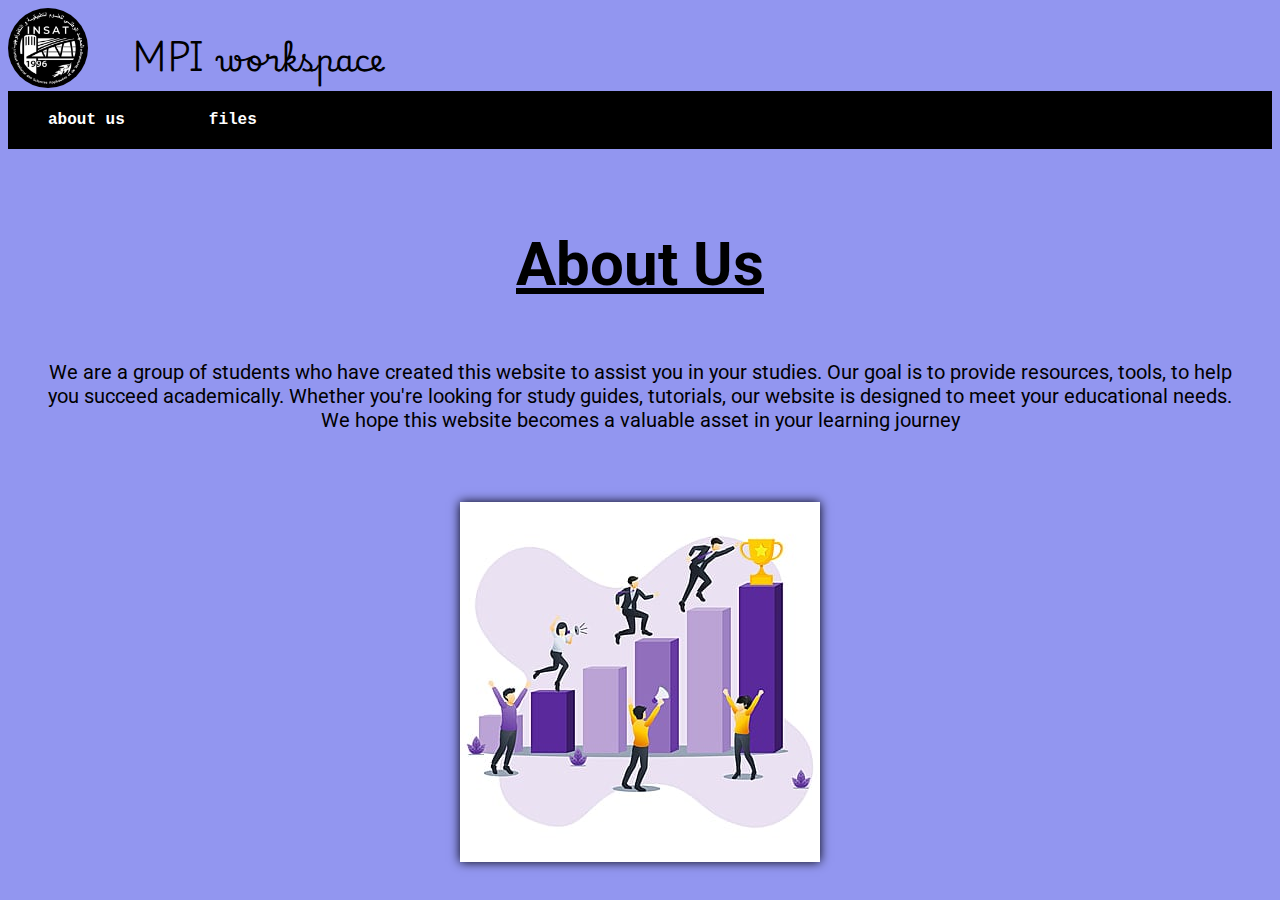
<file: index.html>
<!DOCTYPE html>
<html>
    <head>
        <title>MPI webpage</title>
        <link rel="stylesheet" href="about_us.css">
        <link rel="preconnect" href="https://fonts.googleapis.com">
<link rel="preconnect" href="https://fonts.gstatic.com" crossorigin>
<link href="https://fonts.googleapis.com/css2?family=Roboto:ital,wght@0,100;0,300;0,400;0,500;0,700;0,900;1,100;1,300;1,400;1,500;1,700;1,900&display=swap" rel="stylesheet">
<link rel="preconnect" href="https://fonts.googleapis.com">
<link rel="preconnect" href="https://fonts.gstatic.com" crossorigin>
<link href="https://fonts.googleapis.com/css2?family=Playwrite+PL:wght@100..400&display=swap" rel="stylesheet">
<link rel="preconnect" href="https://fonts.googleapis.com">
<link rel="preconnect" href="https://fonts.gstatic.com" crossorigin>
<link href="https://fonts.googleapis.com/css2?family=Playwrite+ES:wght@100..400&display=swap" rel="stylesheet">
    </head>
    <body>
      <div>
        <div class="logo_image">
            <a href=https://l.facebook.com/l.php?u=https%3A%2F%2Finsatpress.tn%2F2024%2F06%2F12%2Flinsat-en-deuil-hommage-a-samir-hamza%2F%3Ffbclid%3DIwZXh0bgNhZW0CMTEAAR3G6k-KMPGsiXS-FG1VjnnV1ULH9AaEk7z-H2p8RRMQkShg88LvWAmhamM_aem_ZmFrZWR1bW15MTZieXRlcw&h=AT2uNF1amEJhuo1DYAyaGsQ_p6Srd2v6kmgqgGgUQH5wLW4Whh8fp0rDRyNIe7kZGF3S4keM5JLy20FidjN27bc_KkMovJQU6wtK2uLWiRSnsaZpaHvGxSV2IGuL3eapMl1c&__tn__=%2CmH-R&c[0]=[base64] target="_blank"><img src="Insat_logo.jpg" class="Insat_logo"></a>
        </div>
        <div class="name">
          MPI&ensp;workspace
        </div>
    </div>
      <div class="menu_bar">
        <a href="index.html"><button class="about_us_button">about us</button></a>
       <a href="files.html" ><button class="all_files_button">files</button></a>
      </div>
   <div>
    <p class="about">About Us</p>
      <p class="about_text">We are a group of students who have created this website
         to assist you in your studies. Our goal is to provide resources, tools, to help you succeed academically. Whether you're looking for study guides, tutorials, our website is designed to meet your educational needs. We hope this website becomes a valuable asset in your learning journey</p>
        </div>
        <div class="img_container">
          <img src="success.jpg" class="img">
        </div>
    </body>
</html>
</file>
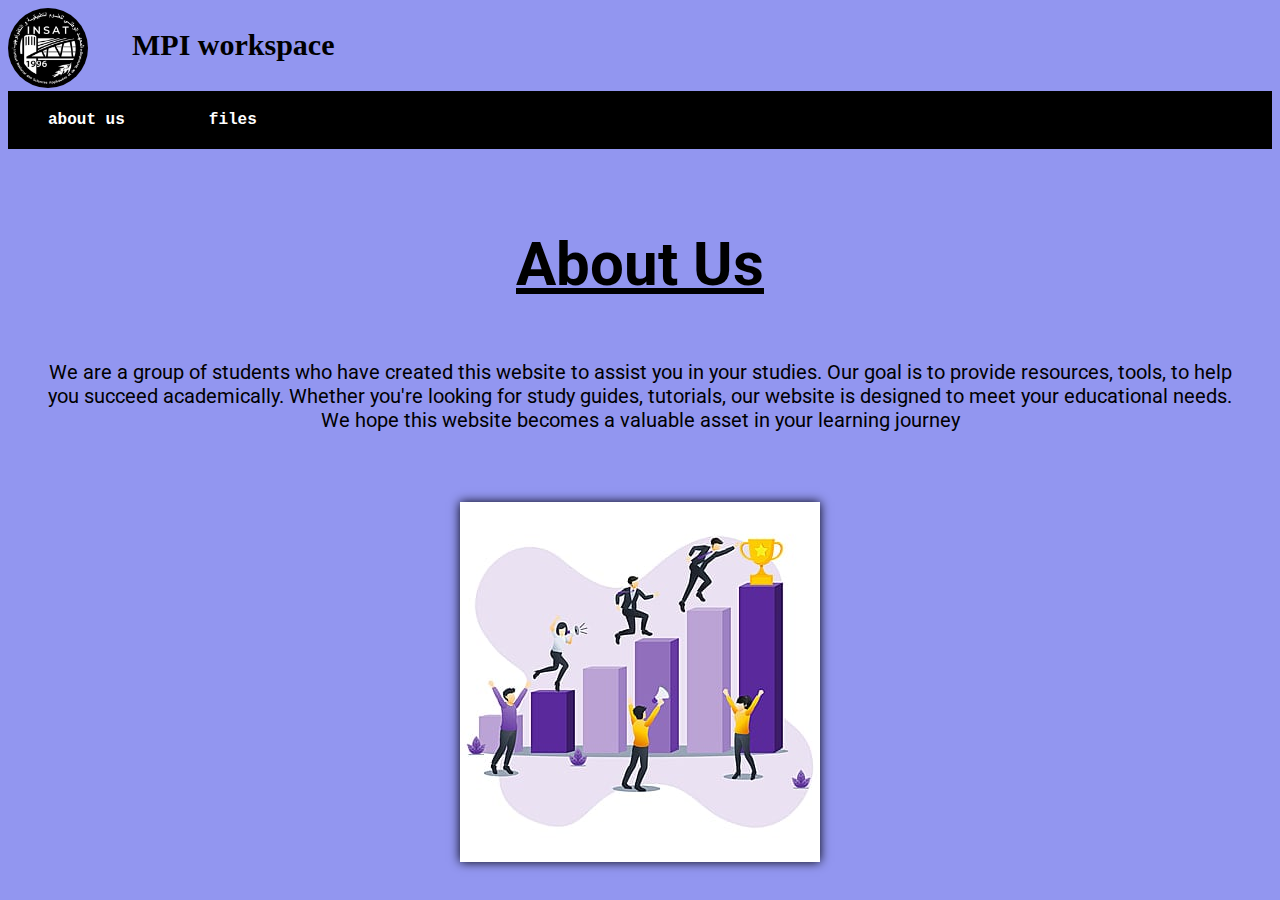
<file: about_us.html>
<!DOCTYPE html>
<html>
    <head>
        <title>MPI webpage</title>
        <link rel="stylesheet" href="about_us.css">
        <link rel="preconnect" href="https://fonts.googleapis.com">
<link rel="preconnect" href="https://fonts.gstatic.com" crossorigin>
<link href="https://fonts.googleapis.com/css2?family=Roboto:ital,wght@0,100;0,300;0,400;0,500;0,700;0,900;1,100;1,300;1,400;1,500;1,700;1,900&display=swap" rel="stylesheet">
<link rel="preconnect" href="https://fonts.googleapis.com">
<link rel="preconnect" href="https://fonts.gstatic.com" crossorigin>
<link href="https://fonts.googleapis.com/css2?family=Playwrite+PL:wght@100..400&display=swap" rel="stylesheet">

    </head>
    <body>
      <div>
        <div class="logo_image">
            <a href=https://l.facebook.com/l.php?u=https%3A%2F%2Finsatpress.tn%2F2024%2F06%2F12%2Flinsat-en-deuil-hommage-a-samir-hamza%2F%3Ffbclid%3DIwZXh0bgNhZW0CMTEAAR3G6k-KMPGsiXS-FG1VjnnV1ULH9AaEk7z-H2p8RRMQkShg88LvWAmhamM_aem_ZmFrZWR1bW15MTZieXRlcw&h=AT2uNF1amEJhuo1DYAyaGsQ_p6Srd2v6kmgqgGgUQH5wLW4Whh8fp0rDRyNIe7kZGF3S4keM5JLy20FidjN27bc_KkMovJQU6wtK2uLWiRSnsaZpaHvGxSV2IGuL3eapMl1c&__tn__=%2CmH-R&c[0]=[base64] target="_blank"><img src="Insat_logo.jpg" class="Insat_logo"></a>
        </div>
        <div class="name">
          MPI workspace
        </div>
    </div>
      <div class="menu_bar">
        <a href="about_us.html"><button class="about_us_button">about us</button></a>
       <a href="files.html" ><button class="all_files_button">files</button></a>
      </div>
   <div>
    <p class="about">About Us</p>
      <p class="about_text">We are a group of students who have created this website
         to assist you in your studies. Our goal is to provide resources, tools, to help you succeed academically. Whether you're looking for study guides, tutorials, our website is designed to meet your educational needs. We hope this website becomes a valuable asset in your learning journey</p>
        </div>
        <div class="img_container">
          <img src="success.jpg" class="img">
        </div>
    </body>
</html>
</file>
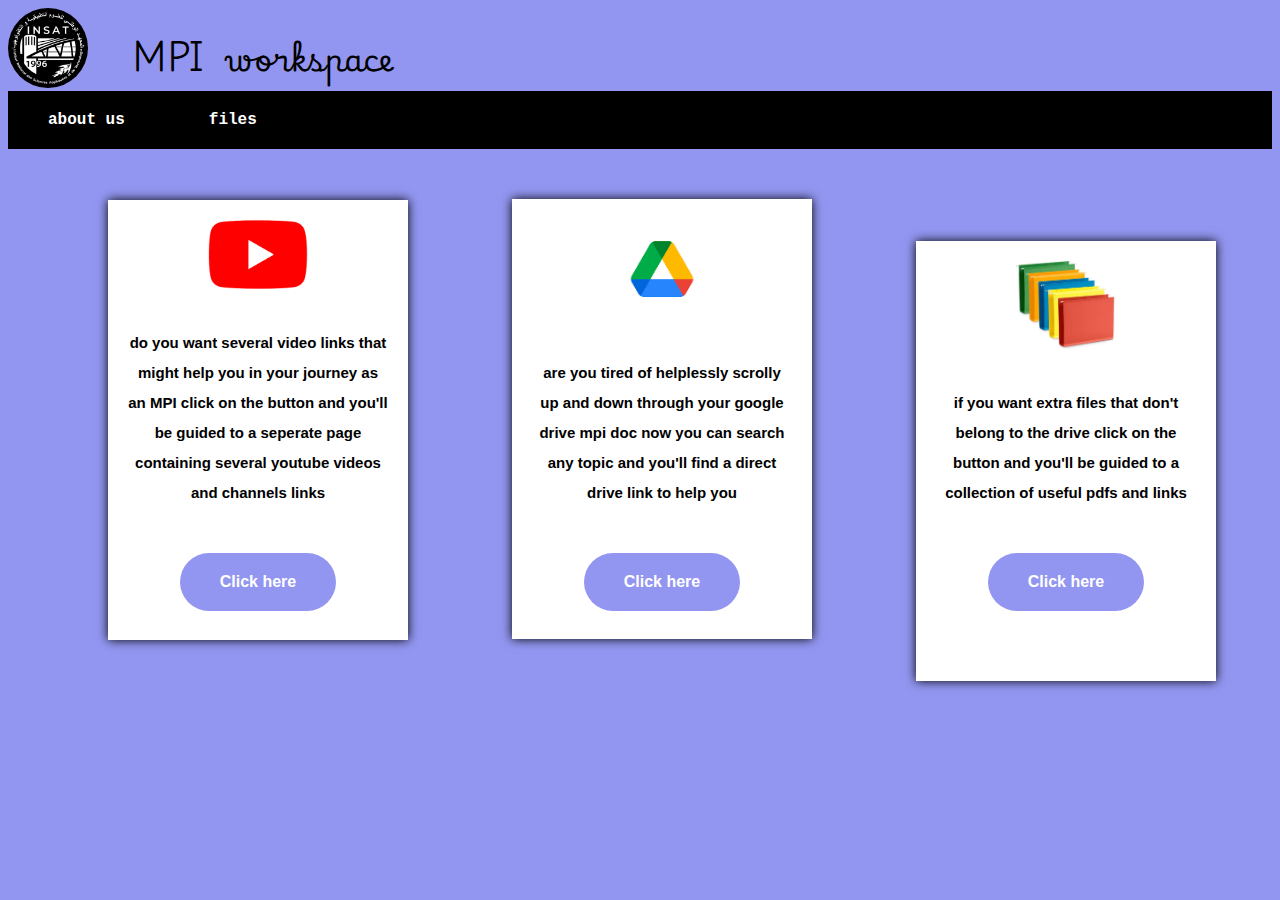
<file: files.html>
<!DOCTYPE html>
<html>
    <head>
        <title>MPI webpage</title>
        <link rel="stylesheet" href="files.css">
        <link rel="preconnect" href="https://fonts.googleapis.com">
<link rel="preconnect" href="https://fonts.gstatic.com" crossorigin>
<link href="https://fonts.googleapis.com/css2?family=Roboto:ital,wght@0,100;0,300;0,400;0,500;0,700;0,900;1,100;1,300;1,400;1,500;1,700;1,900&display=swap" rel="stylesheet">
<link rel="preconnect" href="https://fonts.googleapis.com">
<link rel="preconnect" href="https://fonts.gstatic.com" crossorigin>
<link href="https://fonts.googleapis.com/css2?family=Playwrite+PL:wght@100..400&display=swap" rel="stylesheet">
<link rel="preconnect" href="https://fonts.googleapis.com">
<link rel="preconnect" href="https://fonts.gstatic.com" crossorigin>
<link href="https://fonts.googleapis.com/css2?family=Playwrite+ES:wght@100..400&display=swap" rel="stylesheet">

    </head>
    <body>
      <div>
        <div class="logo_image">
            <img src="Insat_logo.jpg" class="Insat_logo">
        </div>
        <div class="name">
          MPI &ensp;workspace
        </div>
    </div>
      <div class="menu_bar">
        <a href="index.html"><button class="about_us_button">about us</button></a>
       <a href="files.html"><button class="all_files_button">files</button></a>
      </div>
      <div class="useful_videos">
        <img src="youtube.png" class="youtube_logo">
        <p class="youtube_des">do you want several video links that might help you in your journey as an MPI click on the button and you'll be guided to a seperate page containing several youtube videos and channels links</p>
        <a href="youtube_links.html"><button class="youtube_button">Click here</button>
        
      </div>
      <div class="drive">
        <img src="drive.png" class="youtube_logo">
        <p class="youtube_des">are you tired of helplessly scrolly up and down through your google drive mpi doc now you can search any topic and you'll find a direct drive link to help you</p>
        <a href="drive.html"><button class="youtube_button">Click here</button>
      </div>
      <div class="other_files">
        <img src="extra_files.jpg" class="youtube_logo">
        <p class="youtube_des">if you want extra files that don't belong to the drive click on the button and you'll be guided to a collection of useful pdfs and links</p>
        <a href="extra.html"><button class="youtube_button">Click here</button>
      </div>
    </body>
</html>
</file>
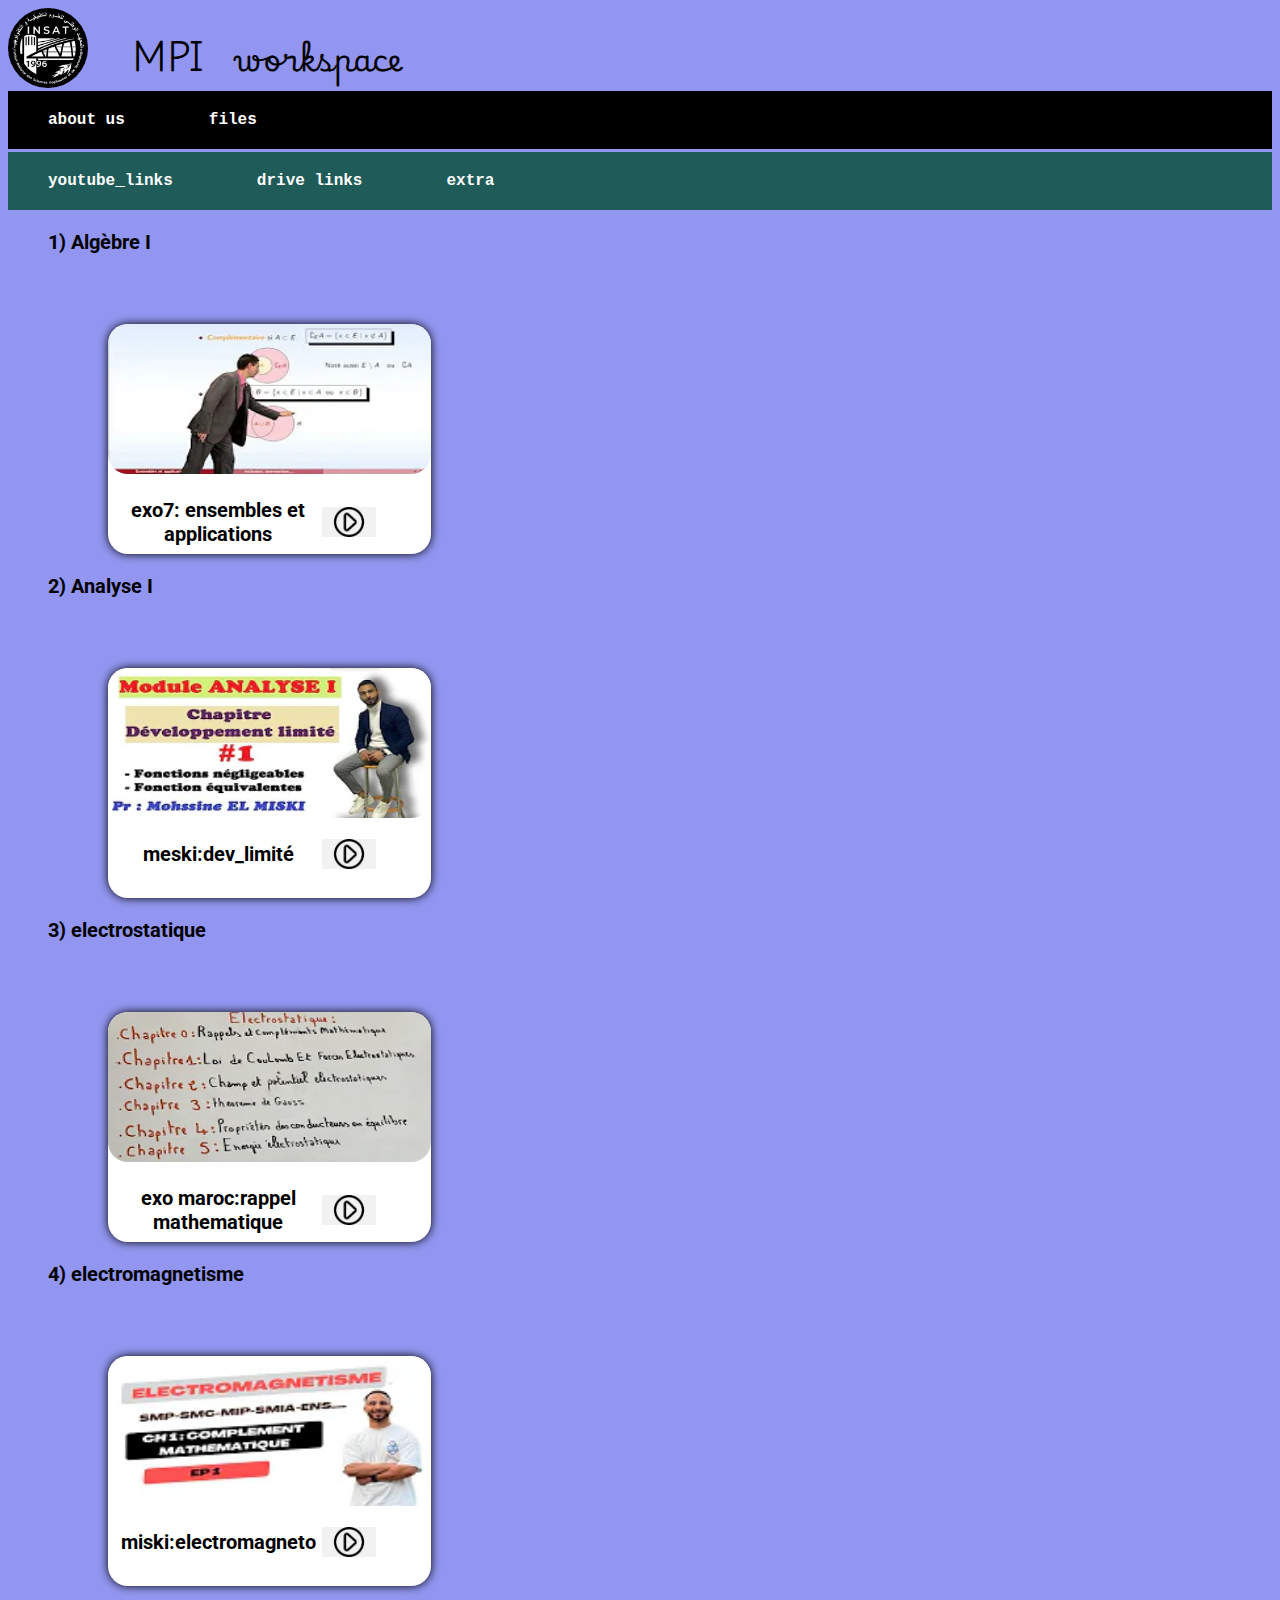
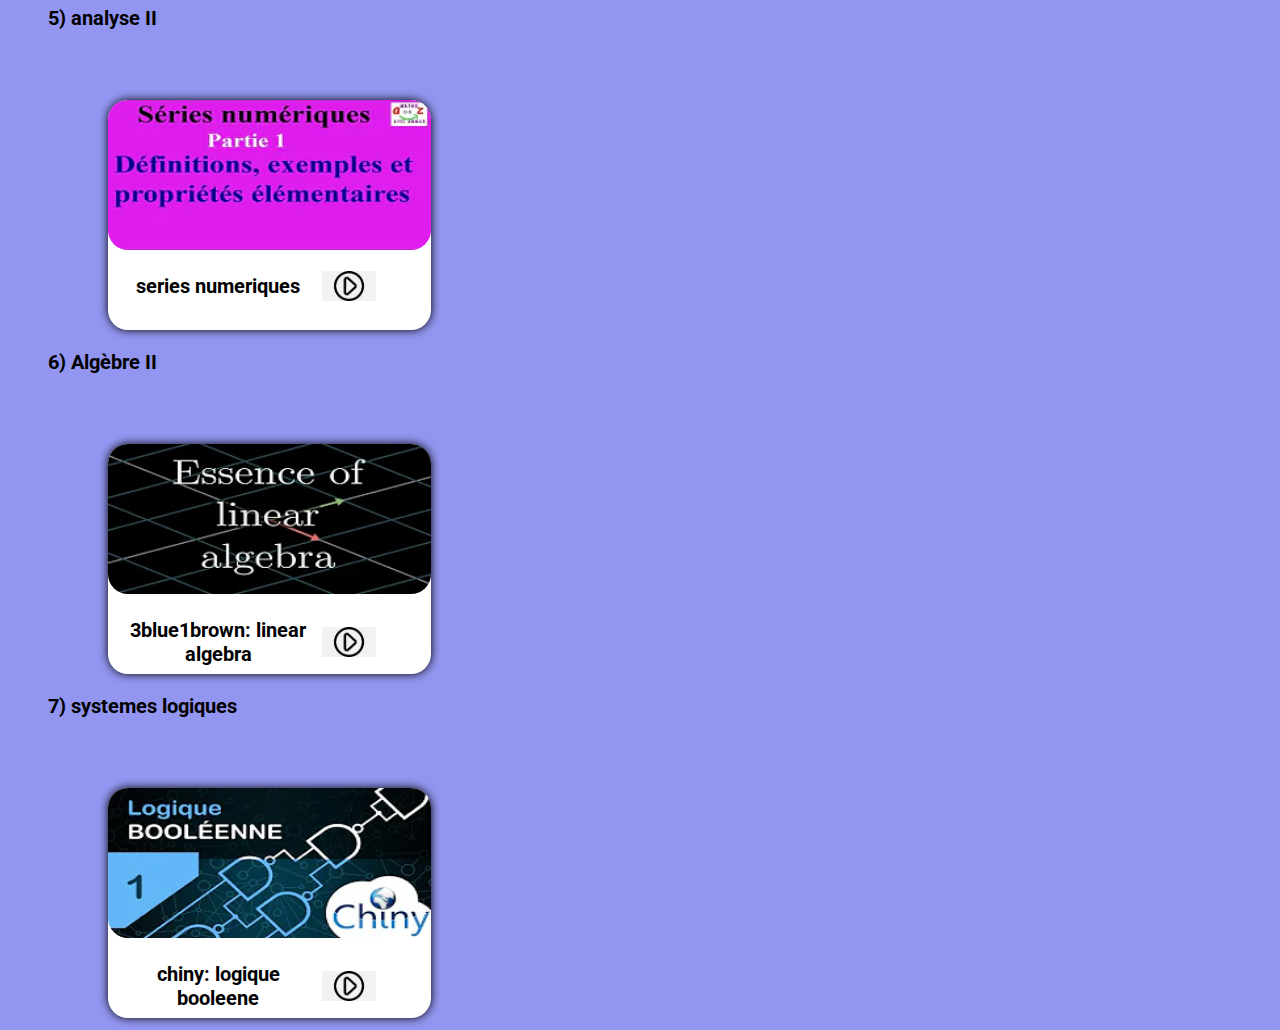
<file: youtube_links.html>
<!DOCTYPE html>
<html>
    <head>
        <title>MPI webpage</title>
        <link rel="stylesheet" href="youtube_links.css">
        <link rel="preconnect" href="https://fonts.googleapis.com">
<link rel="preconnect" href="https://fonts.gstatic.com" crossorigin>
<link href="https://fonts.googleapis.com/css2?family=Roboto:ital,wght@0,100;0,300;0,400;0,500;0,700;0,900;1,100;1,300;1,400;1,500;1,700;1,900&display=swap" rel="stylesheet">
<link rel="preconnect" href="https://fonts.googleapis.com">
<link rel="preconnect" href="https://fonts.gstatic.com" crossorigin>
<link href="https://fonts.googleapis.com/css2?family=Playwrite+PL:wght@100..400&display=swap" rel="stylesheet">
<link rel="preconnect" href="https://fonts.googleapis.com">
<link rel="preconnect" href="https://fonts.gstatic.com" crossorigin>
<link href="https://fonts.googleapis.com/css2?family=Playwrite+ES:wght@100..400&display=swap" rel="stylesheet">
    </head>
    <body>
      <div>
        <div class="logo_image">
            <a href=https://l.facebook.com/l.php?u=https%3A%2F%2Finsatpress.tn%2F2024%2F06%2F12%2Flinsat-en-deuil-hommage-a-samir-hamza%2F%3Ffbclid%3DIwZXh0bgNhZW0CMTEAAR3G6k-KMPGsiXS-FG1VjnnV1ULH9AaEk7z-H2p8RRMQkShg88LvWAmhamM_aem_ZmFrZWR1bW15MTZieXRlcw&h=AT2uNF1amEJhuo1DYAyaGsQ_p6Srd2v6kmgqgGgUQH5wLW4Whh8fp0rDRyNIe7kZGF3S4keM5JLy20FidjN27bc_KkMovJQU6wtK2uLWiRSnsaZpaHvGxSV2IGuL3eapMl1c&__tn__=%2CmH-R&c[0]=[base64] target="_blank"><img src="Insat_logo.jpg" class="Insat_logo"></a>
        </div>
        <div class="name">
          MPI &ensp; workspace
        </div>
    </div>
      <div class="menu_bar">
        <a href="index.html"><button class="about_us_button">about us</button></a>
       <a href="files.html" ><button class="all_files_button">files</button></a>
      </div>
    </div>
    <div class="sub_menu_bar">
      <a href="youtube_links.html"><button class="sub_buttons">youtube_links</button></a>
      <a href="drive.html" ><button class="sub_buttons">drive links</button></a>
     <a href="extra.html" ><button class="sub_buttons">extra</button></a>
    </div>
    <div>
        <p class="title">1&#x29 Algèbre I</p>
        <div class="youtube_video">
            <img src="exo7_ensembles.webp" class="youtube_img">
            <div>
            <p class="youtube_title">exo7: ensembles et applications</p>
            <a href="https://www.youtube.com/watch?v=bPT6-g3B5wQ&list=PL6690366268FBF2C0" target="_blank"><img src="resume.png" class="click"></a>
            </div>
        </div>
    </div>
    <div>
        <p class="title">2&#x29 Analyse I</p>
        <div class="youtube_video">
            <img src="meski_anal.webp" class="youtube_img">
            <div>
            <p class="youtube_title">meski:dev_limité</p>
            <a href="https://www.youtube.com/playlist?list=PLkpUyH10WPwVMWVWWIgzrTexLIyICT12x" target="_blank"><img src="resume.png" class="click"></a>
            </div>
        </div>
    </div>
    <div>
        <p class="title">3&#x29 electrostatique</p>
        <div class="youtube_video">
            <img src="exo_maroc.webp" class="youtube_img">
            <div>
            <p class="youtube_title">exo maroc:rappel mathematique</p>
            <a href="https://www.youtube.com/playlist?list=PLVNLDmkJxFFQQXbOzoGcFFFAFERB7oAxk" target="_blank"><img src="resume.png" class="click"></a>
            </div>
        </div>
    </div>
    <div>
        <p class="title">4&#x29 electromagnetisme</p>
        <div class="youtube_video">
            <img src="meski.webp" class="youtube_img">
            <div>
            <p class="youtube_title">miski:electromagneto</p>
            <a href="https://www.youtube.com/watch?v=UtU-BQc3hZE&list=PL9niwmraVUM6EqMuVv_Wpjf8QGRD6YRxU" target="_blank"><img src="resume.png" class="click"></a>
            </div>
        </div>
    </div>
    <div>
        <p class="title">5&#x29 analyse II</p>
        <div class="youtube_video">
            <img src="maths_amar.webp" class="youtube_img">
            <div>
            <p class="youtube_title">series numeriques</p>
            <a href="https://www.youtube.com/playlist?list=PL41mTH4teJHKxsKOv0AgEhHz6I_eLNMq7" target="_blank"><img src="resume.png" class="click"></a>
            </div>
        </div>
    </div>
    <div>
        <p class="title">6&#x29 Algèbre II</p>
        <div class="youtube_video">
            <img src="3blue_linear.webp" class="youtube_img">
            <div>
            <p class="youtube_title">3blue1brown: linear algebra</p>
            <a href="https://www.youtube.com/playlist?list=PL0-GT3co4r2y2YErbmuJw2L5tW4Ew2O5B" target="_blank"><img src="resume.png" class="click"></a>
            </div>
        </div>
    </div>
    <div>
        <p class="title">7&#x29 systemes logiques</p>
        <div class="youtube_video">
            <img src="systemes chiny.webp" class="youtube_img">
            <div>
            <p class="youtube_title">chiny: logique booleene </p>
            <a href="https://www.youtube.com/playlist?list=PL2aehqZh72LvM6VRvik9Pb-oCngTsB800" target="_blank"><img src="resume.png" class="click"></a>
            </div>
        </div>
    </div>

    </body>
</html>
</file>
<file: about_us.css>
body{
    background-color: #9296F0;
}
a:link { 
    text-decoration: none;
    color:white; 
  } 
  a:visited { 
    text-decoration: none;
    color:white;  
  } 
  a:hover { 
    text-decoration: none; 
    color:white; 
  } 
  a:active { 
    text-decoration: none; 
    color:white; 
  }
.menu_bar{
    background-color: black;
    margin-top: 3px;
    border: none;


}
.about_us_button , .all_files_button{
    background-color: black;
    border:none;
    color: white;
    font-size: medium;
    padding-top: 20px;
    padding-bottom: 20px;
    padding-left: 40px;
    padding-right: 40px;
    font-family: 'Courier New', Courier, monospace;
    font-weight: bold;
    vertical-align: middle;
    cursor: pointer;
    transition: opacity 0.1s;
    
}
.all_files_button:hover,.about_us_button:hover{
background-color: rgb(20, 20, 20);
opacity: 0.7;
}
.all_files_button:active,.about_us_button:active{
    background-color: rgb(109, 109, 109);
}
.logo_image{
    display: inline-block;
    vertical-align: middle;
    margin-right: 20px;
}
.name{
    display: inline-block;
    vertical-align: middle;
    padding-right: 20px;
    padding-left: 20px;
    font-family: "Playwrite ES", cursive;
    font-size: 30px;
    font-weight: bold;
    vertical-align: top;
    color: rgb(0, 0, 0);
    font-size: 100;
    padding-left: 20px;
    padding-top: 20px;
    padding-right: 20px;
    
}
.Insat_logo{
    height: 80px;
    border-radius: 80px;
    display: inline-block;
    vertical-align: top;
}
.about{
    text-align: center;
    font-family: "Roboto", sans-serif;
    font-size: 60px;
    font-weight: bolder;
    color: rgb(0, 0, 0);
    padding-top: 20px;
    text-decoration: underline;

}
.about_text{
    text-align: center;
    font-family: "Roboto", sans-serif;
    font-size: 20px;
    font-weight: normal;
    color: rgb(0, 0, 0);
    padding-left: 40px;
    padding-right: 40px;

}
.img_container{
    text-align: center;
    padding-top: 50px;
}
.img{
    box-shadow: 0px 0px 10px  rgb(0, 0, 10);
}
</file>
<file: files.css>
body{
    background-color: #9296F0;
}
a:link { 
    text-decoration: none;
    color:white; 
  } 
  a:visited { 
    text-decoration: none;
    color:white;  
  } 
  a:hover { 
    text-decoration: none; 
    color:white; 
  } 
  a:active { 
    text-decoration: none; 
    color:white; 
  }
.menu_bar{
    background-color: black;
    margin-top: 3px;
    border: none;


}
.about_us_button , .all_files_button{
    background-color: black;
    border:none;
    color: white;
    font-size: medium;
    padding-top: 20px;
    padding-bottom: 20px;
    padding-left: 40px;
    padding-right: 40px;
    font-family: 'Courier New', Courier, monospace;
    font-weight: bold;
    vertical-align: middle;
    cursor: pointer;
    transition: opacity 0.1s;
    
}
.all_files_button:hover,.about_us_button:hover{
background-color: rgb(20, 20, 20);
opacity: 0.7;
}
.all_files_button:active,.about_us_button:active{
    background-color: rgb(109, 109, 109);
}
.logo_image{
    display: inline-block;
    vertical-align: middle;
    margin-right: 20px;
}
.name{
    display: inline-block;
    vertical-align: middle;
    padding-right: 20px;
    padding-left: 20px;
    font-family: "Playwrite ES", cursive;
    font-size: 30px;
    font-weight: bold;
    vertical-align: top;
    color: rgb(0, 0, 0);
    font-size: 100;
    padding-left: 20px;
    padding-top: 20px;
    padding-right: 20px;
    
}
.Insat_logo{
    height: 80px;
    border-radius: 80px;
    display: inline-block;
    vertical-align: top;
}
.useful_videos,.drive,.other_files{
    display: inline-block;
    margin-top: 50px;
    padding-top: 20px;
    padding-bottom: 20px;
 width: 300px;
 height: 400px;
    margin-left:100px ;
    text-align: center;
    background-color: white;
    box-shadow: 0px 0px 10px rgb(0, 0, 0);
}
.youtube_logo{
   width: 100px;
}
.youtube_des{
    display: inline-block;
    padding-right: 20px;
    padding-left: 20px;
    font-size: 15px;
    font-family: arial;
    line-height: 30px;
    font-weight: bold;
    vertical-align: top;
    color: rgb(0, 0, 0);
    font-size: 100;
    padding-left: 20px;
    padding-top: 20px;
    padding-right: 20px;
    padding-bottom: 30px;
}
.youtube_button{
    background-color: #9296F0;
    color: white;
    border: none;
    font-size: medium;
    padding-top: 20px;
    padding-bottom: 20px;
    padding-left: 40px;
    padding-right: 40px;
    font-family: arial;
    font-weight: bold;
    border-radius: 50px;
    vertical-align: middle;
    cursor: pointer;
    transition: opacity 0.1s;
}
.youtube_button:hover{
    opacity: 0.9;
    }
    .youtube_button:active{
       opacity: 0.5;
       box-shadow: 0px 0px 10px rgb(0, 0, 0);
    }
</file>
<file: youtube_links.css>
body{
    background-color: #9296F0;
}
a:link { 
    text-decoration: none;
    color:white; 
  } 
  a:visited { 
    text-decoration: none;
    color:white;  
  } 
  a:hover { 
    text-decoration: none; 
    color:white; 
  } 
  a:active { 
    text-decoration: none; 
    color:white; 
  }
.menu_bar{
    background-color: black;
    margin-top: 3px;
    border: none;


}
.about_us_button , .all_files_button{
    background-color: black;
    border:none;
    color: white;
    font-size: medium;
    padding-top: 20px;
    padding-bottom: 20px;
    padding-left: 40px;
    padding-right: 40px;
    font-family: 'Courier New', Courier, monospace;
    font-weight: bold;
    vertical-align: middle;
    cursor: pointer;
    transition: opacity 0.1s;
    
}
.all_files_button:hover,.about_us_button:hover{
opacity: 0.7;
}
.all_files_button:active,.about_us_button:active{
    opacity: 0.4;
}
.sub_menu_bar{
        background-color: #1E5B59;
        margin-top: 3px;
        border: none;
    
    
}
.sub_buttons{
    background-color: #1E5B59;
    border:none;
    color: white;
    font-size: medium;
    padding-top: 20px;
    padding-bottom: 20px;
    padding-left: 40px;
    padding-right: 40px;
    font-family: 'Courier New', Courier, monospace;
    font-weight: bold;
    vertical-align: middle;
    cursor: pointer;
    transition: opacity 0.1s;
    
}
.sub_buttons:hover{
opacity: 0.7;
}
.sub_buttons:active{
    opacity: 0.4;
}
.logo_image{
    display: inline-block;
    vertical-align: middle;
    margin-right: 20px;
}
.name{
    display: inline-block;
    vertical-align: middle;
    padding-right: 20px;
    padding-left: 20px;
    font-family: "Playwrite ES", cursive;
    font-size: 30px;
    font-weight: bold;
    vertical-align: top;
    color: rgb(0, 0, 0);
    font-size: 100;
    padding-left: 20px;
    padding-top: 20px;
    padding-right: 20px;
    
}
.Insat_logo{
    height: 80px;
    border-radius: 80px;
    display: inline-block;
    vertical-align: top;
}
.title{
    font-family: "Roboto", sans-serif;
    font-size: 20px;
    font-weight: bold;
    color: rgb(0, 0, 0);
    padding-left: 40px;
    padding-right: 40px;
}
.youtube_video{
    display: inline-block;
    vertical-align: middle;
    margin-top: 50px;
    width: 323px;
    height: 230px;
    margin-left:100px ;
    background-color: white;
    box-shadow: 0px 0px 10px rgb(0, 0, 0);
    border-radius: 20px;

}
.youtube_img{
    width: 323px;
 height: 150px;
    border-radius: 20px;
}
.youtube_title{
    display: inline-block;
    font-family: "Roboto", sans-serif;
    font-size: 20px;
    vertical-align: middle;
    width: 200px;
    text-align: center;
    font-weight: bolder;
    color: rgb(0, 0, 0);
    padding-left: 10px;
}
.click{
    height:30px;
    vertical-align: middle;
}
</file>
